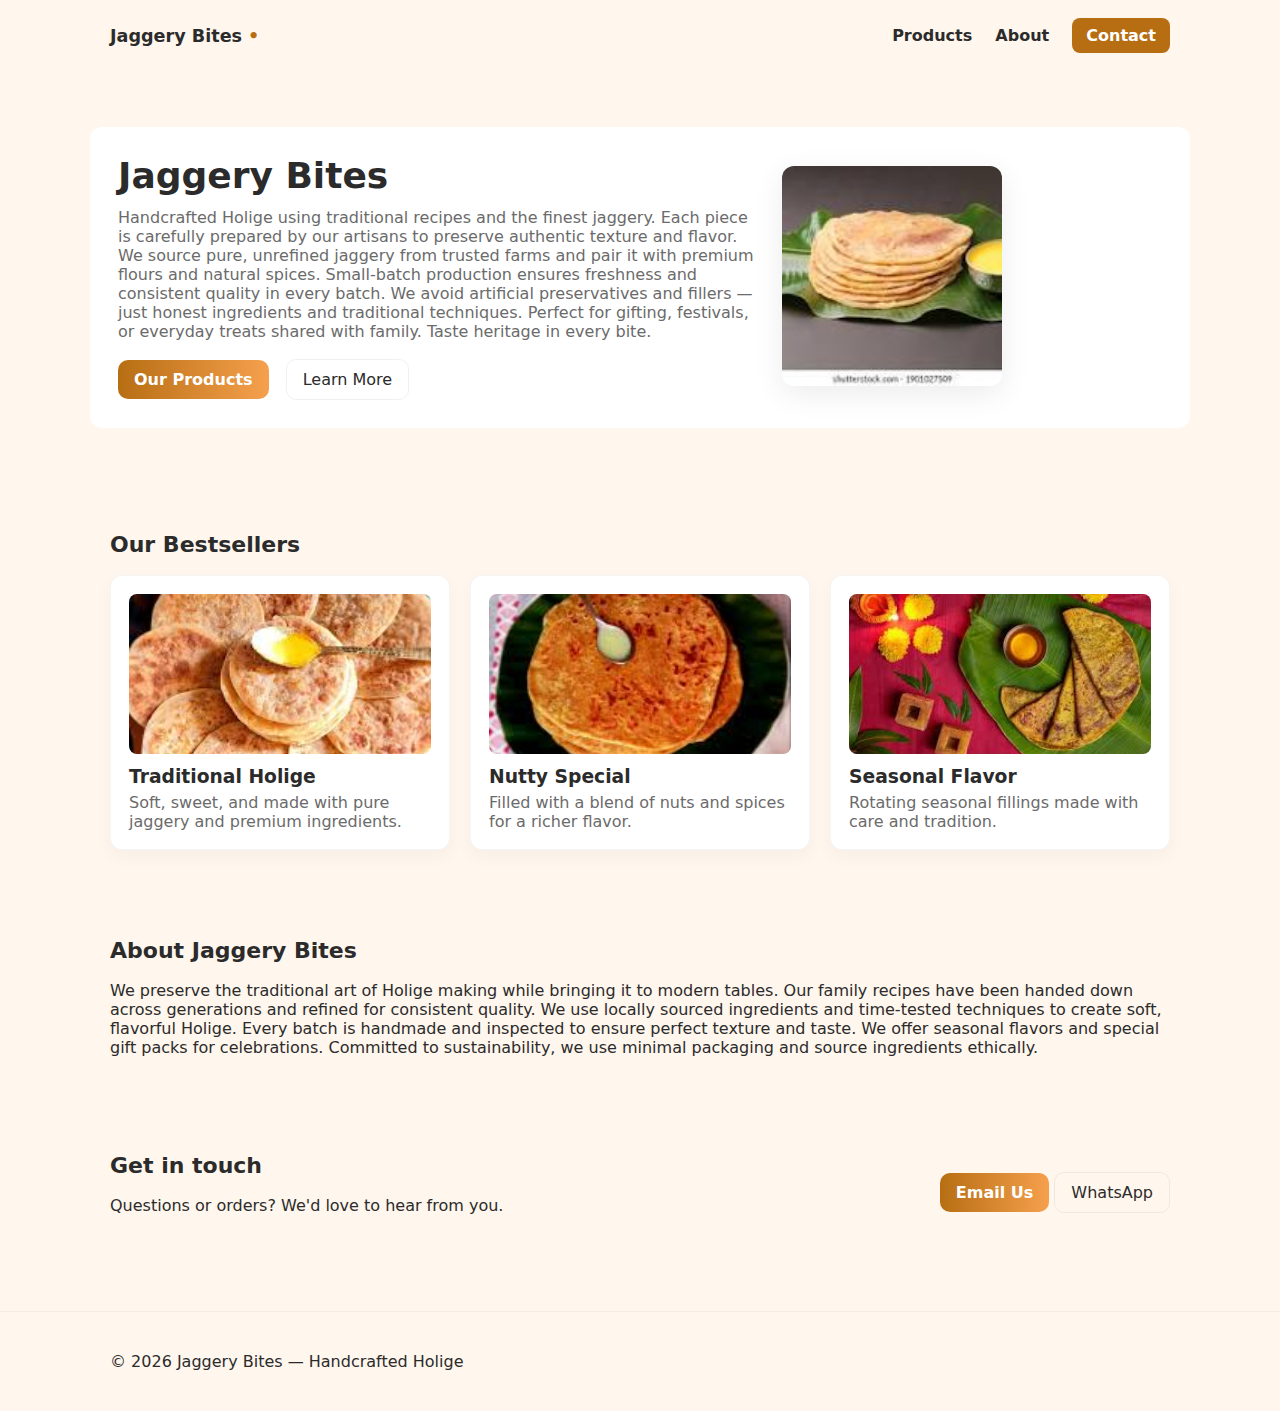
<file: index.html>
﻿<!doctype html>
<html lang="en">
  <head>
    <meta charset="utf-8">
    <meta name="viewport" content="width=device-width,initial-scale=1">
    <title>Jaggery Bites — Authentic Holige</title>
    <link rel="stylesheet" href="styles.css">
  </head>
  <body>
    <header class="site-header">
      <div class="container header-inner">
        <a class="logo" href="#">Jaggery Bites<span class="dot">•</span></a>
        <nav class="nav">
          <a href="#products">Products</a>
          <a href="#about">About</a>
          <a href="#contact" class="btn">Contact</a>
        </nav>
        <button class="nav-toggle" aria-label="Toggle navigation">☰</button>
      </div>
    </header>
    <main>
      <section class="hero">
        <div class="container hero-inner">
          <div class="hero-card">
            <div class="hero-text">
              <h1>Jaggery Bites</h1>
              <p class="lead">Handcrafted Holige using traditional recipes and the finest jaggery. Each piece is carefully prepared by our artisans to preserve authentic texture and flavor. We source pure, unrefined jaggery from trusted farms and pair it with premium flours and natural spices. Small-batch production ensures freshness and consistent quality in every batch. We avoid artificial preservatives and fillers — just honest ingredients and traditional techniques. Perfect for gifting, festivals, or everyday treats shared with family. Taste heritage in every bite.</p>
              <div class="hero-actions">
                <a href="#products" class="btn primary">Our Products</a>
                <a href="#about" class="btn ghost">Learn More</a>
              </div>
            </div>
            <div class="hero-media">
              <img src="images/download_img_1.jfif" alt="Jaggery Holige">
            </div>
          </div>
        </div>
      </section>

      <section id="products" class="products">
        <div class="container">
          <h2 class="section-title">Our Bestsellers</h2>
          <div class="cards">
            <article class="card">
              <img src="images/download_img_2.jfif" alt="Holige 1">
              <h3>Traditional Holige</h3>
              <p>Soft, sweet, and made with pure jaggery and premium ingredients.</p>
            </article>
            <article class="card">
              <img src="images/download_img_3.jfif" alt="Holige 2">
              <h3>Nutty Special</h3>
              <p>Filled with a blend of nuts and spices for a richer flavor.</p>
            </article>
            <article class="card">
              <img src="images/download_img_4.jfif" alt="Holige 3">
              <h3>Seasonal Flavor</h3>
              <p>Rotating seasonal fillings made with care and tradition.</p>
            </article>
          </div>
        </div>
      </section>

      <section id="about" class="about">
        <div class="container">
          <h2 class="section-title">About Jaggery Bites</h2>
          <p>We preserve the traditional art of Holige making while bringing it to modern tables. Our family recipes have been handed down across generations and refined for consistent quality. We use locally sourced ingredients and time-tested techniques to create soft, flavorful Holige. Every batch is handmade and inspected to ensure perfect texture and taste. We offer seasonal flavors and special gift packs for celebrations. Committed to sustainability, we use minimal packaging and source ingredients ethically.</p>
        </div>
      </section>

      <section id="contact" class="contact">
        <div class="container contact-inner">
          <div>
            <h2 class="section-title">Get in touch</h2>
            <p>Questions or orders? We'd love to hear from you.</p>
          </div>
          <div class="contact-actions">
            <a class="btn primary" href="mailto:sadashivmb200@gmail.com">Email Us</a>
            <a class="btn ghost" href="https://wa.me/7619302379" target="_blank" rel="noopener">WhatsApp</a>
          </div>
        </div>
      </section>
    </main>
    <footer class="site-footer">
      <div class="container footer-inner">
        <p>© 2026 Jaggery Bites — Handcrafted Holige</p>
      </div>
    </footer>

  </body>
</html>
</file>
<file: styles.css>
﻿:root{
  --bg:#fff6ed;
  --card:#ffffff;
  --text:#2b2b2b;
  --muted:#6b6b6b;
  --accent:#b76e13;
  --accent-2:#f6a04d;
  --gap:24px;
  --container:1100px;
}

*{box-sizing:border-box}
html,body{height:100%}
body{
  margin:0;
  font-family:Inter, system-ui, -apple-system, "Segoe UI", Roboto, "Helvetica Neue", Arial;
  background:var(--bg);
  color:var(--text);
  -webkit-font-smoothing:antialiased;
}

.container{max-width:var(--container);margin:0 auto;padding:0 20px}

.site-header{padding:18px 0}
.header-inner{display:flex;align-items:center;justify-content:space-between}
.logo{font-weight:800;color:var(--text);text-decoration:none;font-size:1.1rem}
.logo .dot{color:var(--accent);margin-left:6px}
.nav a{color:var(--text);margin-left:18px;text-decoration:none;font-weight:600}
.nav .btn{padding:8px 14px;border-radius:8px;background:var(--accent);color:#fff;text-decoration:none}
.nav-toggle{display:none;background:transparent;border:0;font-size:20px}

.hero{padding:56px 0}
.hero-inner{display:flex;align-items:center;gap:36px;background:linear-gradient(180deg,#fff 0%, #fff 70%);border-radius:12px;padding:28px}
.hero-card{display:flex;align-items:center;gap:24px}
.hero-text{max-width:640px}
.hero-text h1{margin:0 0 12px;font-size:36px}
.lead{margin:0 0 18px;color:var(--muted);font-size:16px}
.hero-actions .btn{margin-right:12px}
.btn{display:inline-block;padding:10px 16px;border-radius:10px;text-decoration:none;transition:all 0.18s ease}
.btn.primary{background:linear-gradient(90deg,var(--accent), var(--accent-2));color:#fff;font-weight:700;border:0}
.btn.ghost{border:1px solid rgba(0,0,0,0.06);color:var(--text);background:transparent}

/* Button hover + focus effects */
.btn{
  transition:transform 220ms cubic-bezier(.2,.9,.2,1), box-shadow 220ms ease, opacity 180ms ease;
}
.btn:hover{
  transform:translateY(-4px);
  box-shadow:0 14px 40px rgba(0,0,0,0.10);
}
.btn:focus{outline:3px solid rgba(183,110,19,0.12);outline-offset:4px}
.btn.primary:hover{box-shadow:0 18px 50px rgba(183,110,19,0.18)}
.btn.ghost:hover{box-shadow:0 10px 28px rgba(0,0,0,0.06)}

/* Image hover effects */
.hero-media img,
.card img{
  transition:transform 260ms cubic-bezier(.2,.9,.2,1), box-shadow 260ms ease;
}
.hero-media img:hover,
.card img:hover{
  transform:translateY(-8px) scale(1.03);
  box-shadow:0 20px 50px rgba(0,0,0,0.12);
}

/* Small nav link hover */
.nav a:hover{color:var(--accent)}

.hero-media img{width:220px;height:220px;object-fit:cover;border-radius:12px;box-shadow:0 8px 30px rgba(0,0,0,0.08)}

.section-title{font-size:22px;margin:0 0 18px}
.products{padding:48px 0}
.cards{display:grid;grid-template-columns:repeat(3,1fr);gap:20px}
.card{background:var(--card);padding:18px;border-radius:12px;border:1px solid rgba(0,0,0,0.04);box-shadow:0 6px 18px rgba(0,0,0,0.04);text-align:left}
.card img{width:100%;height:160px;object-fit:cover;border-radius:8px;display:block;margin-bottom:12px}
.card h3{margin:6px 0}
.card p{margin:0;color:var(--muted)}

.about,.contact{padding:40px 0}
.contact-inner{display:flex;align-items:center;justify-content:space-between;gap:20px}

.site-footer{border-top:1px solid rgba(0,0,0,0.04);padding:24px 0;margin-top:40px}
.footer-inner{display:flex;justify-content:space-between;align-items:center}

@media(max-width:900px){
  .hero-card{flex-direction:column;align-items:center;text-align:center}
  .hero-media img{width:180px;height:180px}
  .cards{grid-template-columns:1fr}
  .nav{display:none}
  .nav-toggle{display:block}
  .contact-inner{flex-direction:column;align-items:flex-start}
}
</file>
